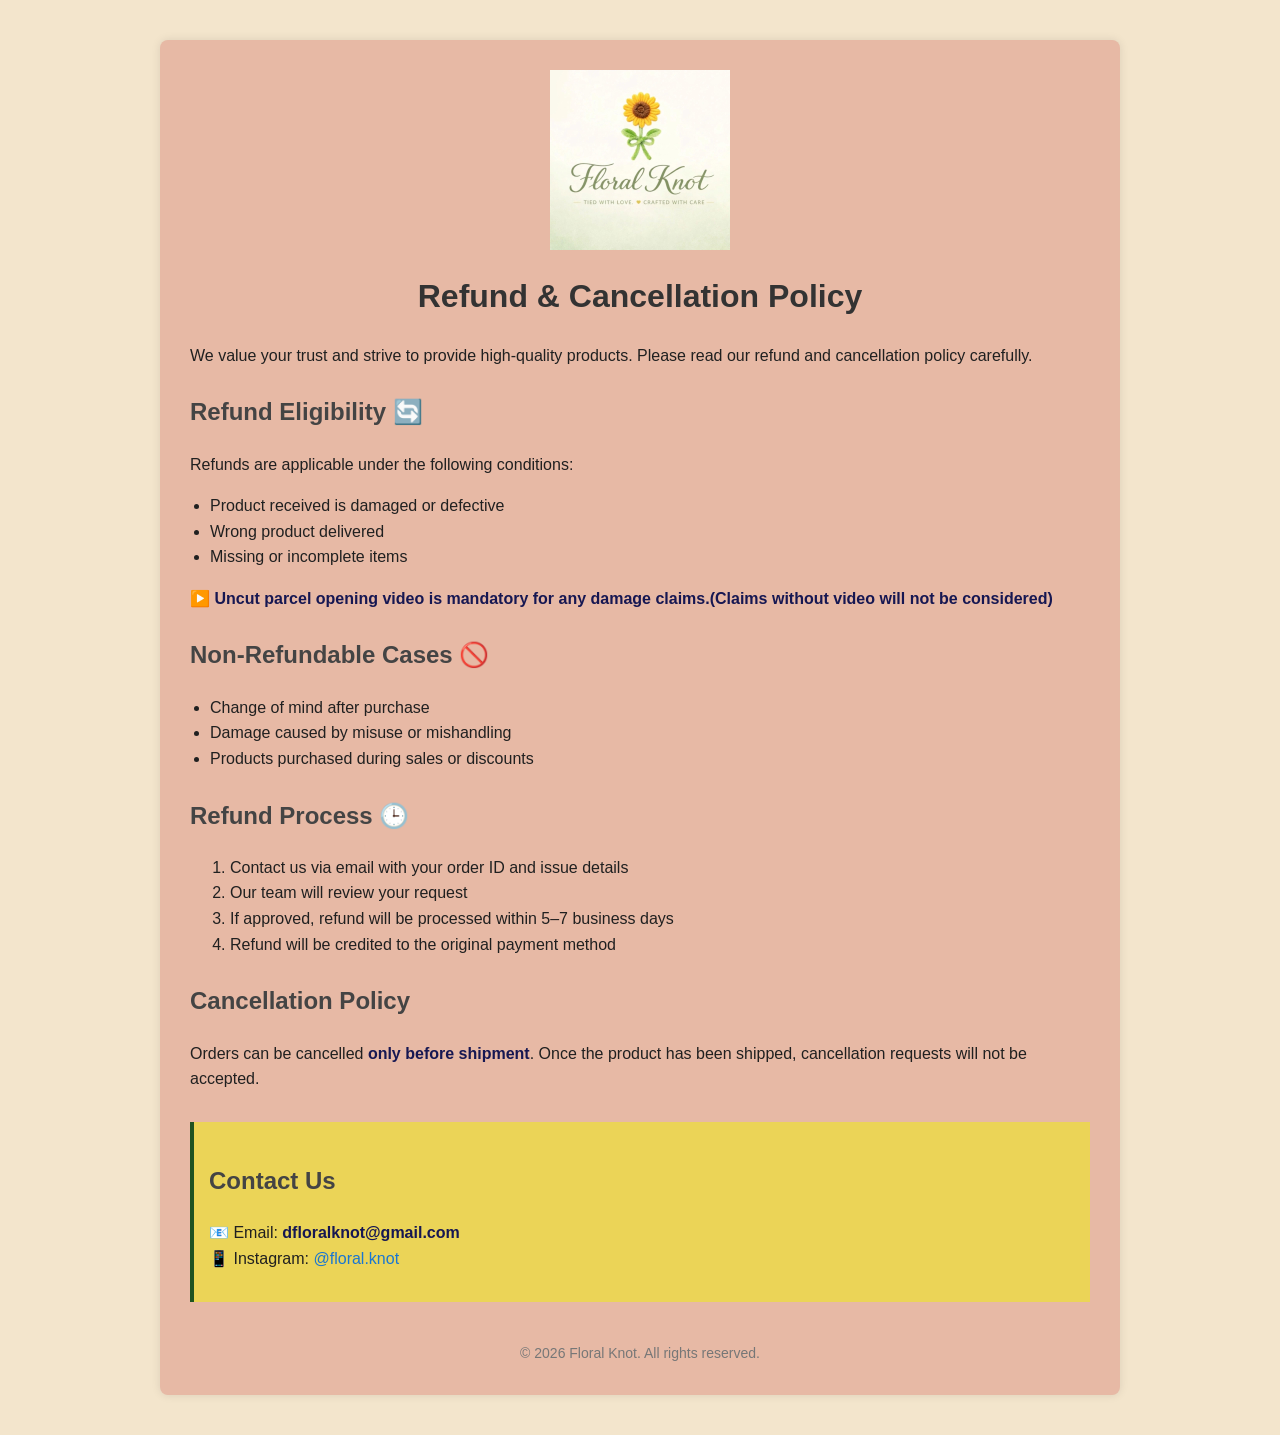
<file: refund.html>
<!DOCTYPE html>
<html lang="en">
<head>
  <meta charset="UTF-8" />
  <meta name="viewport" content="width=device-width, initial-scale=1.0" />
  <title>Refund & Cancellation Policy</title>

  <style>
    body {
      font-family: Arial, sans-serif;
      background-color: #f3e5cc;
      margin: 0;
      padding: 0;
      line-height: 1.6;
    }

    .container {
      max-width: 900px;
      margin: 40px auto;
      background: #e7b9a5;
      padding: 30px;
      border-radius: 8px;
      box-shadow: 0 0 10px rgba(0,0,0,0.1);
    }


    h1 {
      text-align: center;
      margin-bottom: 20px;
      color: #333;
    }

    h2 {
      margin-top: 25px;
      color: #444;
    }

    p, li {
      color: #202020;
      font-size: 16px;
    }

    ul {
      padding-left: 20px;
    }

    .contact {
      margin-top: 30px;
      padding: 15px;
      background: #ebd457;
      border-left: 4px solid #1f5321;
    }

    footer {
      text-align: center;
      margin-top: 40px;
      font-size: 14px;
      color: #777;
    }
    strong {
      color: #161752;
    }
     a {
      color: #1976d2;
      text-decoration: none;
    }
     a:hover {
      text-decoration: underline;
    }
  </style>
</head>
<body>

  <div class="container">
     <img src="./assets/ref.jpeg" alt="Floral Knot Logo" style="display:block; margin: 0 auto 20px; width: 180px;">
    <h1>Refund & Cancellation Policy</h1>

    <p>
      We value your trust and strive to provide high-quality products.
      Please read our refund and cancellation policy carefully.
    </p>

    <h2>Refund Eligibility 🔄️</h2>
    <p>
      Refunds are applicable under the following conditions:
    </p>
    <ul>
      <li>Product received is damaged or defective</li>
      <li>Wrong product delivered</li>
      <li>Missing or incomplete items</li>
    </ul>

    <p>
        <strong  >▶️ Uncut parcel opening video is mandatory for any damage claims.(Claims without video will not be considered)
</strong>
    </p>

    <h2>Non-Refundable Cases 🚫</h2>
    <ul>
      <li>Change of mind after purchase</li>
      <li>Damage caused by misuse or mishandling</li>
      <li>Products purchased during sales or discounts</li>
    </ul>

    <h2>Refund Process 🕒</h2>
    <ol>
      <li>Contact us via email with your order ID and issue details</li>
      <li>Our team will review your request</li>
      <li>If approved, refund will be processed within 5–7 business days</li>
      <li>Refund will be credited to the original payment method</li>
    </ol>

    <h2>Cancellation Policy</h2>
    <p>
      Orders can be cancelled <strong>only before shipment</strong>.
      Once the product has been shipped, cancellation requests
      will not be accepted.
    </p>

    <div class="contact">
      <h2>Contact Us</h2>
      <p>
        📧 Email: <strong>dfloralknot@gmail.com </strong><br />
        📱 Instagram: <a href="https://www.instagram.com/d.floral.knot_/" target="_blank">@floral.knot</a><br />
        
      </p>
    </div>

    <footer>
      © 2026 Floral Knot. All rights reserved.
    </footer>
  </div>

</body>
</html>
</file>
